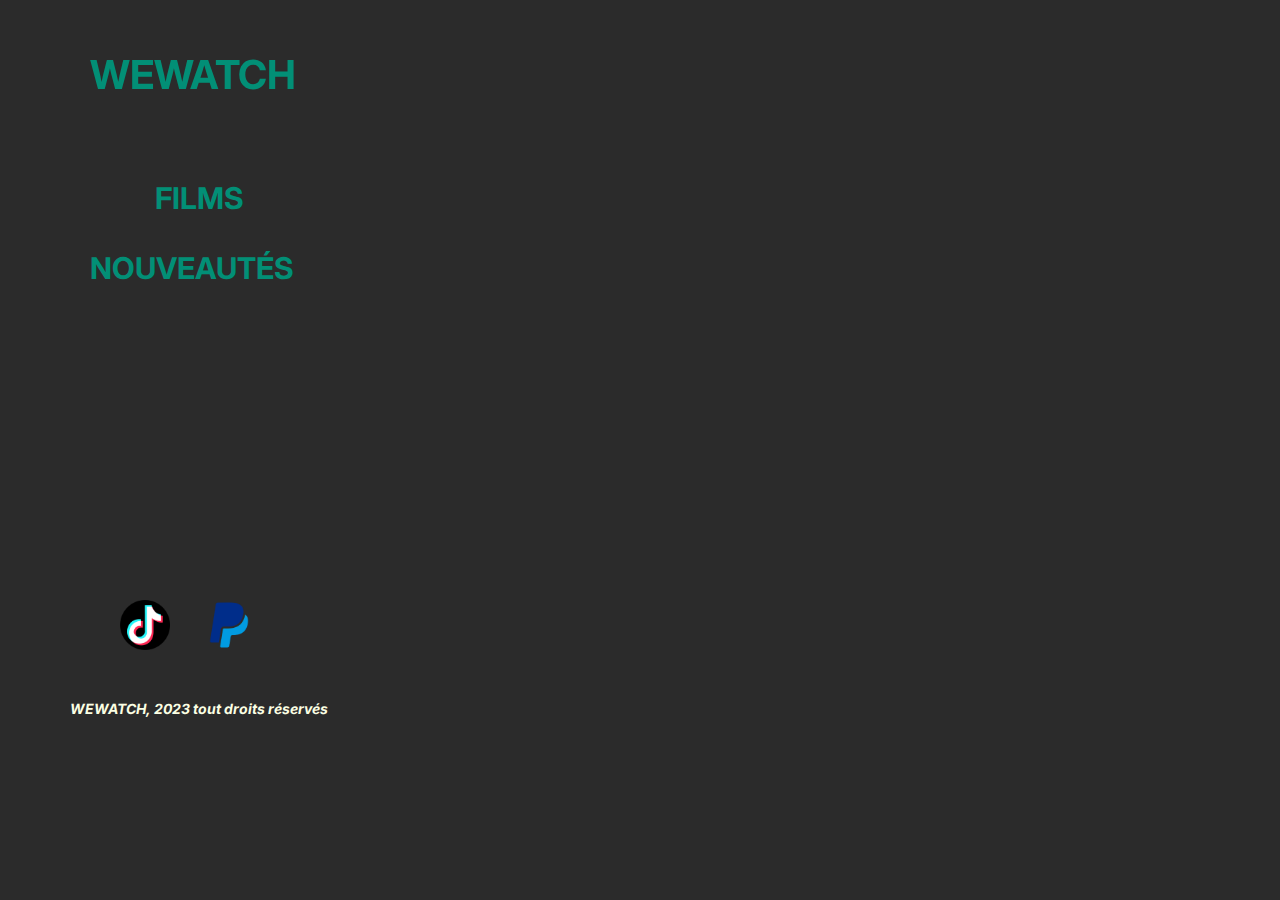
<file: index.html>
<!DOCTYPE html>
<html lang="en">
<head>
    <meta charset="UTF-8">
    <meta name="viewport" content="width=device-width, initial-scale=1.0">
    <title>WEWATCH</title>
    <link rel="preconnect" href="https://fonts.googleapis.com">
    <link rel="preconnect" href="https://fonts.gstatic.com" crossorigin>
    <link href="https://fonts.googleapis.com/css2?family=Inter:wght@500&display=swap" rel="stylesheet">
    <link rel="stylesheet" href="style.css">
    <link rel="manifest" href="manifest.json">
</head>
<body>
    <h1>WEWATCH</h1>
    <h3 class="bott2">WEWATCH, 2023 tout droits réservés</h3>

    <a href="films.html"><h2 class="t1">FILMS</h2></a>
    <a href="#"><h2 class="t2">NOUVEAUTÉS</h2></a>

    <a href="#"><img src="tiktok.png" class="tik-img"></a>
    <a href="#"><img src="paypal.png" class="pay-img"></a>

    
</body>
</html>
</file>
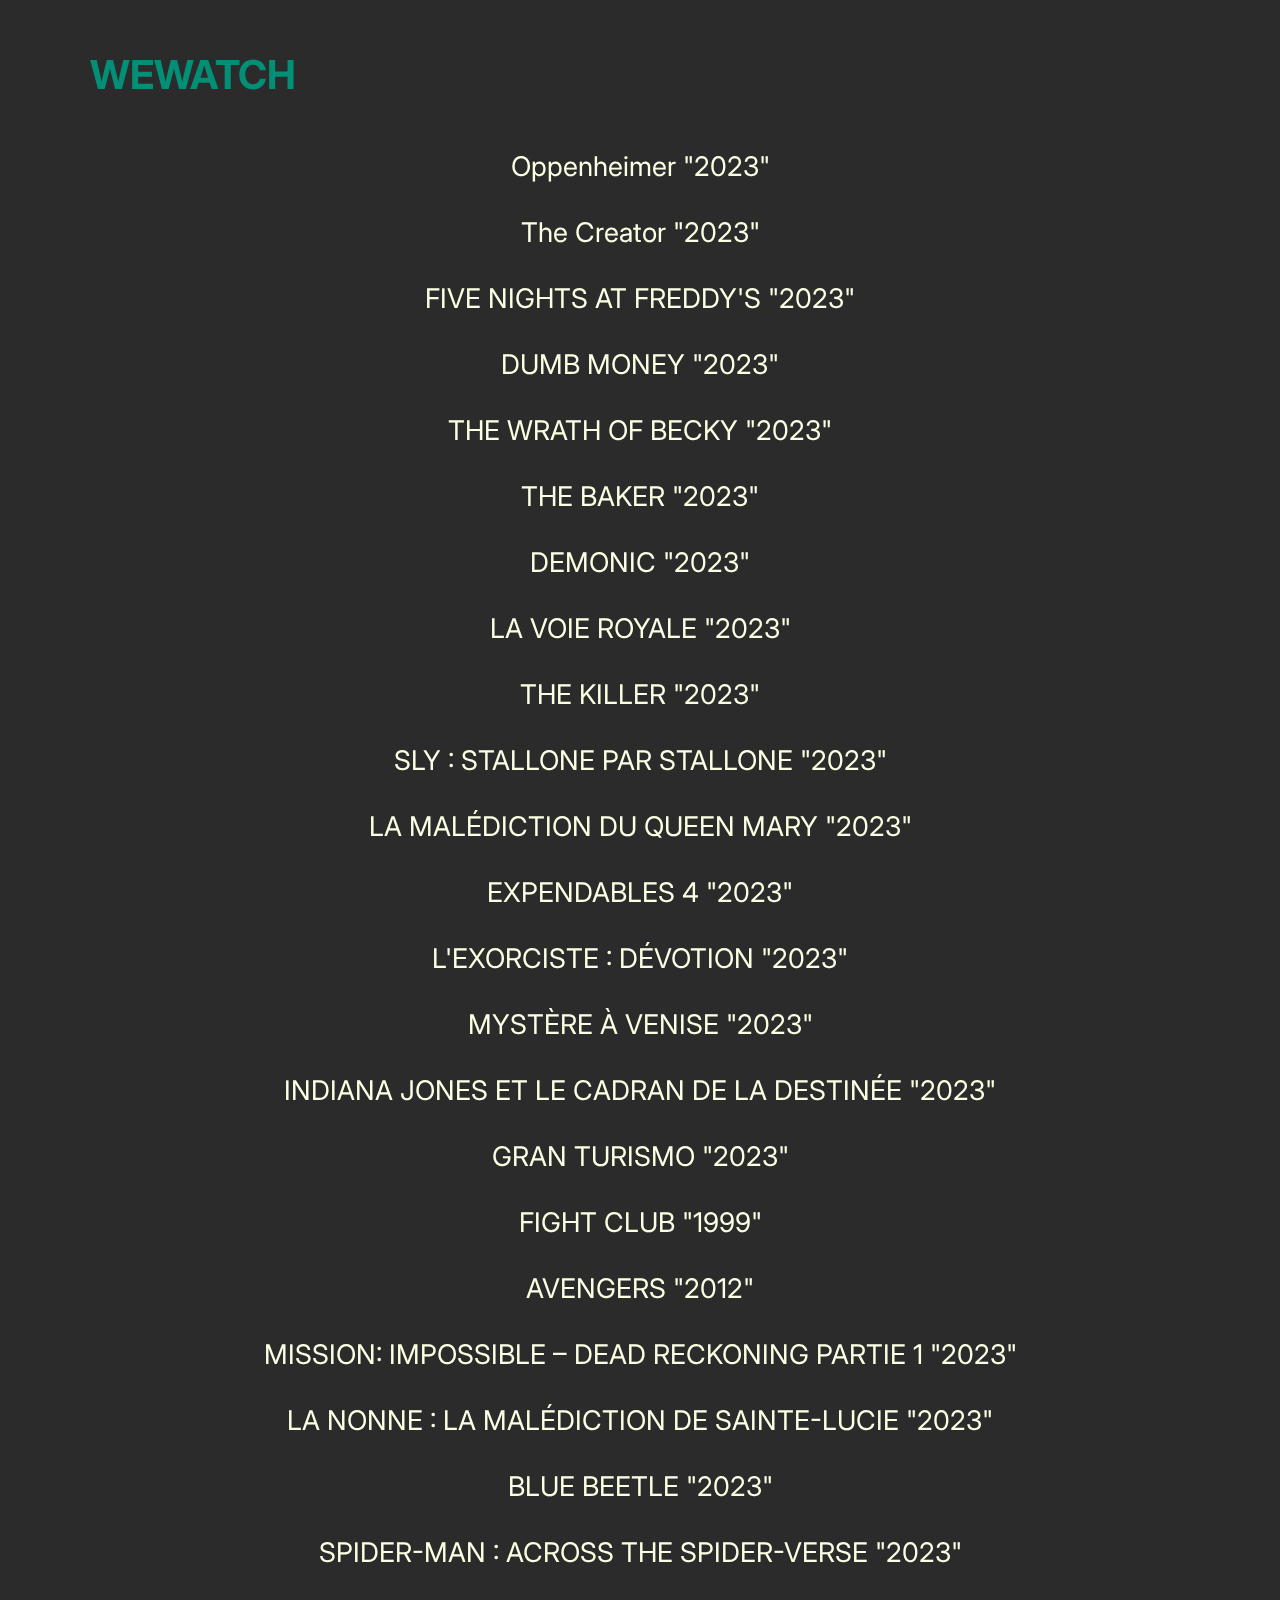
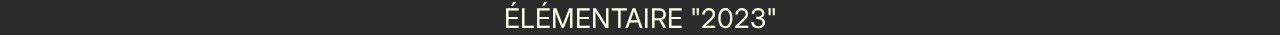
<file: films.html>
<head>
    <meta charset="UTF-8">
    <meta name="viewport" content="width=device-width, initial-scale=1.0">
    <title>WEWATCH</title>
    <link rel="preconnect" href="https://fonts.googleapis.com">
    <link rel="preconnect" href="https://fonts.gstatic.com" crossorigin>
    <link href="https://fonts.googleapis.com/css2?family=Inter:wght@500&display=swap" rel="stylesheet">
    <link rel="stylesheet" href="style.css">
    <link rel="manifest" href="manifest.json">
</head>
<body>
    <h1>WEWATCH</h1>

    <div class="movies">
        <a href="https://tomacloud.com/file/3cSEEHEDxr" class="imov1">Oppenheimer "2023"</a> <br> <br>
        <a href="https://tomacloud.com/file/6aKuD3kNZ5" class="imov1">The Creator "2023"</a> <br> <br>
        <a href="https://tomacloud.com/file/ZbsZzMVy6H" class="imov1">FIVE NIGHTS AT FREDDY'S  "2023"</a> <br> <br>
        <a href="https://tomacloud.com/file/Xnjz1xvmqH" class="imov1">DUMB MONEY "2023"</a> <br> <br>
        <a href="https://tomacloud.com/file/Xv7Exoj1Wl" class="imov1">THE WRATH OF BECKY "2023"</a> <br> <br>
        <a href="https://tomacloud.com/file/QhcDtJD6Sl" class="imov1">THE BAKER "2023"</a> <br> <br>
        <a href="https://tomacloud.com/file/wWO6HSWSYP" class="imov1">DEMONIC "2023"</a> <br> <br>
        <a href="https://tomacloud.com/file/jAiHy7SkWn" class="imov1">LA VOIE ROYALE "2023"</a> <br> <br>
        <a href="https://tomacloud.com/file/HAdVwHYJNE" class="imov1">THE KILLER "2023"</a> <br> <br>
        <a href="https://tomacloud.com/file/P0NZjK9cSW" class="imov1">SLY : STALLONE PAR STALLONE  "2023"</a> <br> <br>
        <a href="https://tomacloud.com/file/d8fF1dM3Es" class="imov1">LA MALÉDICTION DU QUEEN MARY  "2023"</a> <br> <br>
        <a href="https://tomacloud.com/file/jsAt7aEkfg" class="imov1">EXPENDABLES 4 "2023"</a> <br> <br>
        <a href="https://tomacloud.com/file/rcaGdWJnVf" class="imov1">L'EXORCISTE : DÉVOTION "2023"</a> <br> <br>
        <a href="https://tomacloud.com/file/4qRiJ50QDj" class="imov1">MYSTÈRE À VENISE "2023"</a> <br> <br>
        <a href="https://tomacloud.com/file/zo5KB5YTEO" class="imov1">INDIANA JONES ET LE CADRAN DE LA DESTINÉE "2023"</a> <br> <br>
        <a href="https://tomacloud.com/file/3NNMjVq6Up" class="imov1">GRAN TURISMO "2023"</a> <br> <br>
        <a href="https://tomacloud.com/file/i1efUhaXnR" class="imov1">FIGHT CLUB "1999"</a> <br> <br>
        <a href="https://tomacloud.com/file/wzkjc1nJZY" class="imov1">AVENGERS "2012"</a> <br> <br>
        <a href="https://tomacloud.com/file/RvJebdiPMT" class="imov1">MISSION: IMPOSSIBLE – DEAD RECKONING PARTIE 1  "2023"</a> <br> <br>
        <a href="https://tomacloud.com/file/4YzmBGKIxU" class="imov1">LA NONNE : LA MALÉDICTION DE SAINTE-LUCIE  "2023"</a> <br> <br>
        <a href="https://tomacloud.com/file/pdx5UfoEEY" class="imov1">BLUE BEETLE "2023"</a> <br> <br>
        <a href="https://tomacloud.com/file/1V4HHtvvKr" class="imov1">SPIDER-MAN : ACROSS THE SPIDER-VERSE  "2023"</a> <br> <br>
        <a href="https://tomacloud.com/file/QzMZhczseO" class="imov1">ÉLÉMENTAIRE "2023"</a> <br> <br>
    </div>
    
</body>
</file>
<file: style.css>
* {
    background-color: #2b2b2b;
    margin: 0px;
    padding: 0px;
    block-size: 344px;
}

h1 {
    color: #028f76;
    width: 0px;
    font-family: Inter;
    font-size: 40px;
    text-align: center;
    position: fixed;
    top: 50px;
    left: 90px;
}

.t1 {
    color: #028f76;
    width: 0px;
    font-family: Inter;
    font-size: 30px;
    position: absolute;
    top:180px;
    left: 155px;
}

.t2 {
    color: #028f76;
    width: 0px;
    font-family: Inter;
    font-size: 30px;
    position: absolute;
    top: 250px;
    left: 90px;
}


.bott2 {
    color: #fbffe3;
    height: 0px;
    font-family: Inter;
    font-style: italic;
    font-size: 14px;
    text-align: center;
    position: absolute;
    top: 700px;
    left: 70px;
}

.tik-img {
    width: 50px;
    height: 50px;
    position: relative;
    top: 600px;
    left: 120px;
}

.pay-img {
    width: 50px;
    height: 50px;
    position: relative;
    top: 600px;
    left: 150px;
}

.movies {
    color: #fbffe3;
    height: 0px;
    font-family: Inter;
    text-decoration: none;
    font-size: 27px;
    text-align: center;
    position: relative;
    top: 150px;
}

.imov1 {
    text-decoration: none;
    color: #fbffe3;
    height: 0px;
}
</file>
